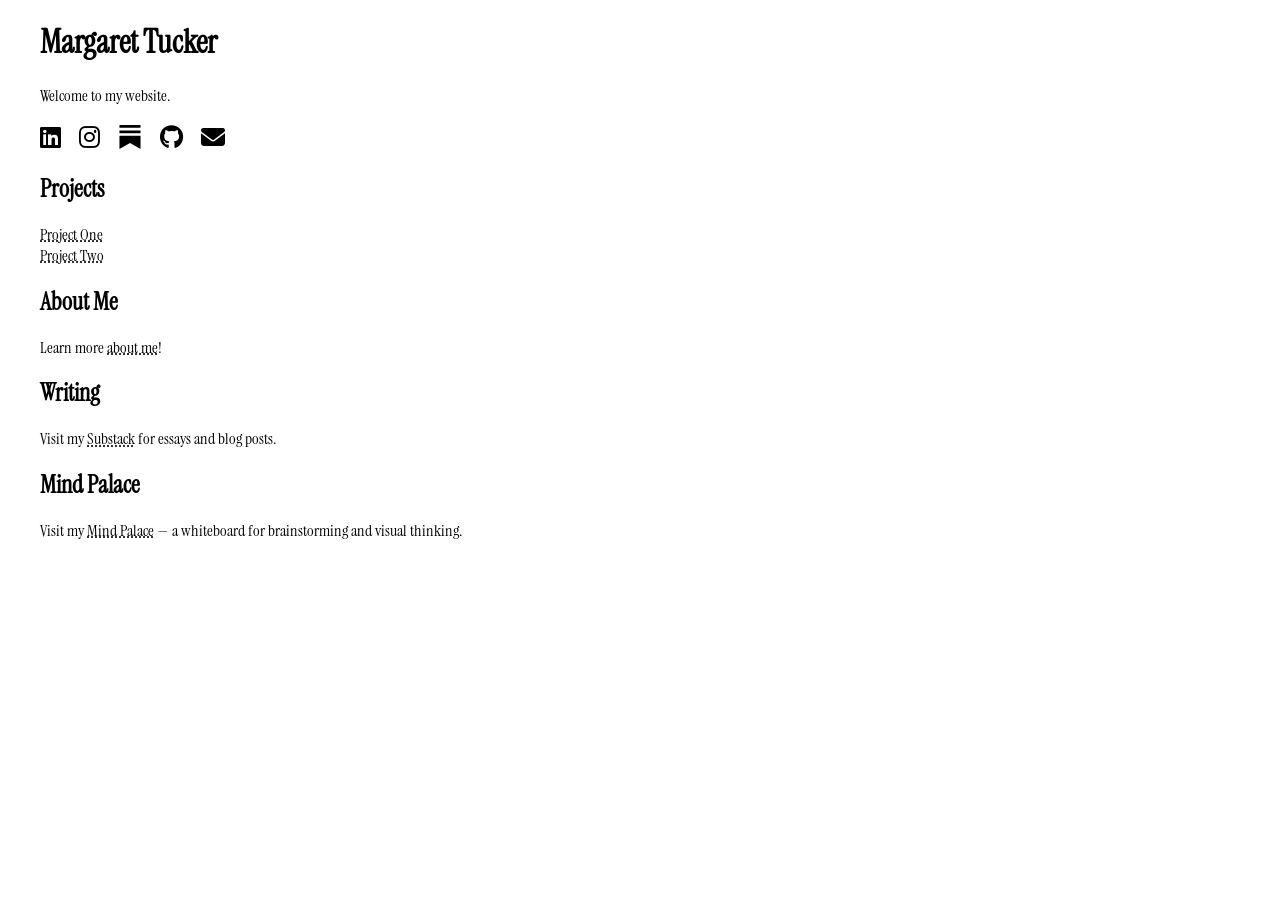
<file: index.html>
<!DOCTYPE html>
<html lang="en">
<head>
  <meta charset="UTF-8">
  <title>Margaret Tucker</title>
  <meta name="viewport" content="width=device-width, initial-scale=1.0">
  <link rel="stylesheet" href="styles.css">
  <link href="https://fonts.googleapis.com/css2?family=Instrument+Serif:ital,wght@0,400;1,400&display=swap" rel="stylesheet">
<link rel="stylesheet" href="https://cdnjs.cloudflare.com/ajax/libs/font-awesome/6.7.2/css/all.min.css">
</head>
<body>
  <main>
    <h1>Margaret Tucker</h1>
    <p>Welcome to my website.</p>
    <nav class="social-icons">
      <a href="https://www.linkedin.com/in/margaret-a-tucker/" target="_blank" rel="noopener" aria-label="LinkedIn"><i class="fa-brands fa-linkedin"></i></a>
      <a href="https://www.instagram.com/diaryofmargaret/" target="_blank" rel="noopener" aria-label="Instagram"><i class="fa-brands fa-instagram"></i></a>
           <a href="https://margaretanntucker.substack.com/" target="_blank" rel="noopener" aria-label="Substack">
        <svg width="24" height="24" viewBox="0 0 24 24" fill="currentColor" xmlns="http://www.w3.org/2000/svg">
          <path d="M22.539 8.242H1.46V5.406h21.08v2.836zM1.46 10.812V24L12 18.11 22.54 24V10.812H1.46zM22.54 0H1.46v2.836h21.08V0z"/>
        </svg>
      </a>
      <a href="https://github.com/margaret-tucker" target="_blank" rel="noopener" aria-label="GitHub"><i class="fa-brands fa-github"></i></a>
      <a href="mailto:tuckermargaret97@gmail.com" aria-label="Email"><i class="fa-solid fa-envelope"></i></a>
    </nav>

    <section>
      <h2>Projects</h2>
      <ul>
        <li><a href="#">Project One</a></li>
        <li><a href="#">Project Two</a></li>
      </ul>
    </section>

    <!-- NEW SECTIONS WITH LINKS -->
    <section>
      <h2>About Me</h2>
      <p>
        Learn more <a href="about.html">about me</a>!
      </p>
    </section>

    <section>
      <h2>Writing</h2>
      <p>
        Visit my <a href="https://margaretanntucker.substack.com/" target="_blank" rel="noopener">Substack</a> for essays and blog posts.
      </p>
    </section>

    <section>
  <h2>Mind Palace</h2>
  <p>
    Visit my <a href="mind-palace.html">Mind Palace</a> — a whiteboard for brainstorming and visual thinking.
  </p>
</section>

    <!-- Add more sections as needed -->
  </main>
</body>
</html>
</file>
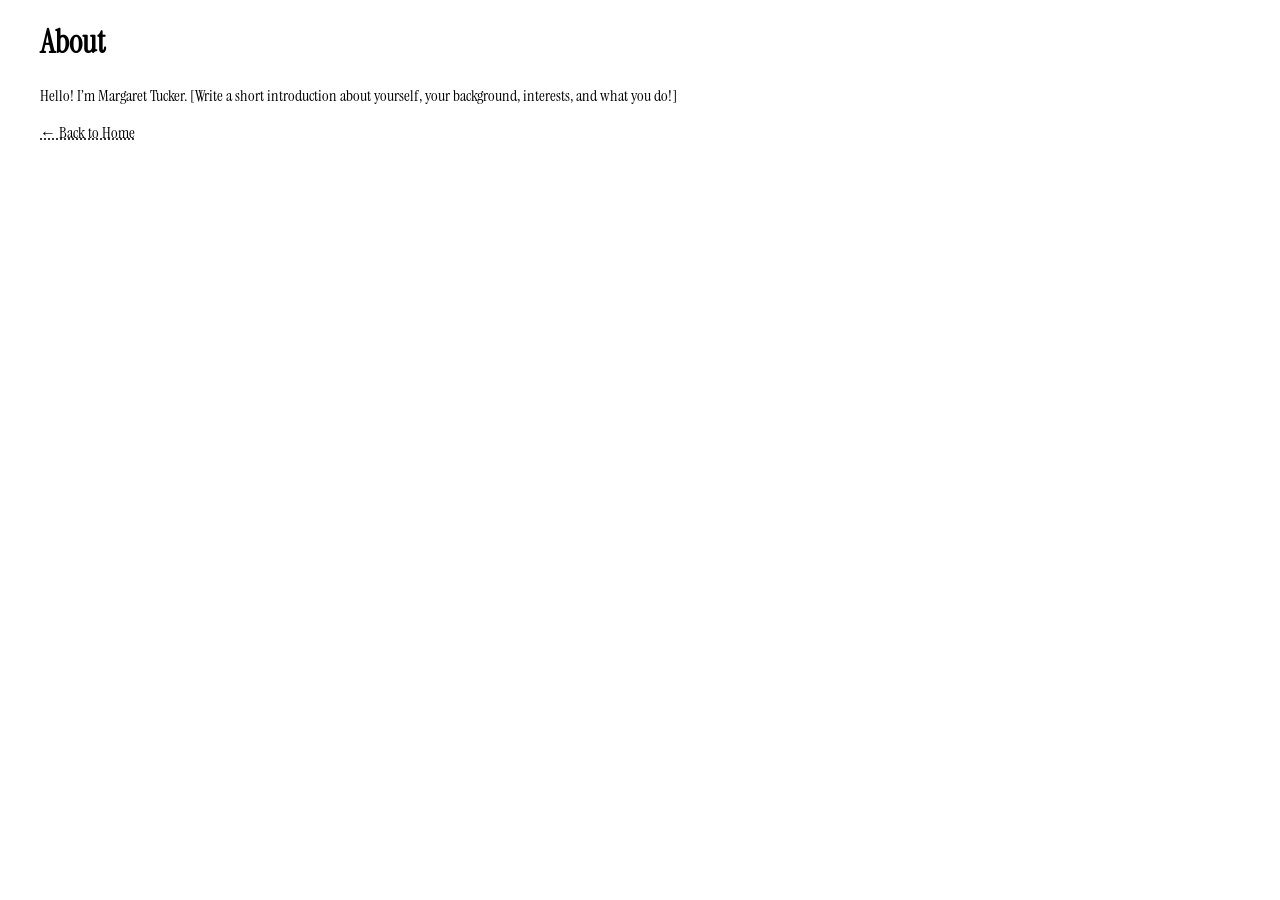
<file: about.html>
<!DOCTYPE html>
<html lang="en">
<head>
  <meta charset="UTF-8">
  <title>About – Margaret Tucker</title>
  <meta name="viewport" content="width=device-width, initial-scale=1.0">
  <link rel="stylesheet" href="styles.css">
  <link href="https://fonts.googleapis.com/css2?family=Instrument+Serif:ital,wght@0,400;1,400&display=swap" rel="stylesheet">
</head>
<body>
  <main>
    <h1>About</h1>
    <p>Hello! I’m Margaret Tucker. [Write a short introduction about yourself, your background, interests, and what you do!]</p>
    <a href="index.html">← Back to Home</a>
  </main>
</body>
</html>
</file>
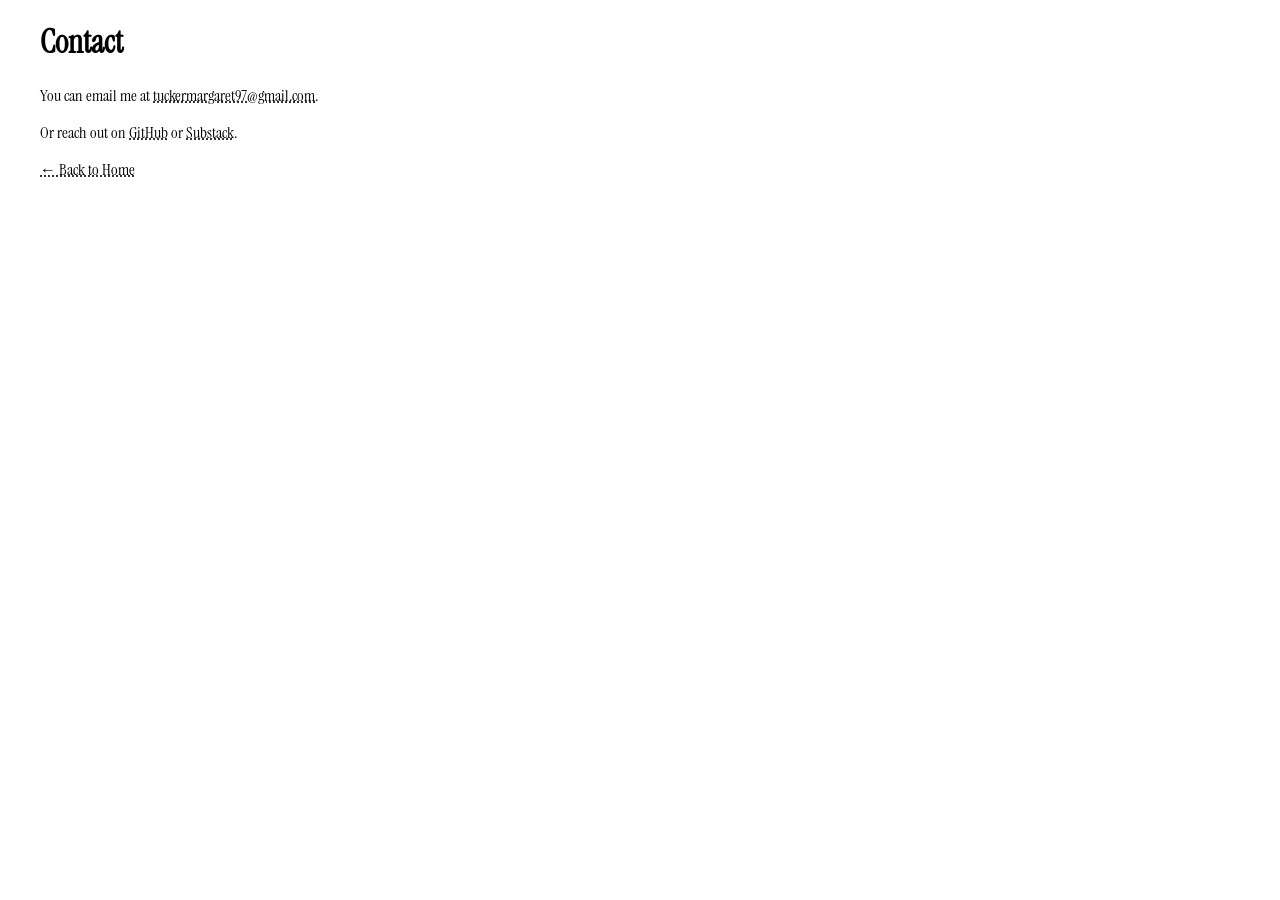
<file: contact.html>
<!DOCTYPE html>
<html lang="en">
<head>
  <meta charset="UTF-8">
  <title>Contact – Margaret Tucker</title>
  <meta name="viewport" content="width=device-width, initial-scale=1.0">
  <link rel="stylesheet" href="styles.css">
  <link href="https://fonts.googleapis.com/css2?family=Instrument+Serif:ital,wght@0,400;1,400&display=swap" rel="stylesheet">
</head>
<body>
  <main>
    <h1>Contact</h1>
    <p>You can email me at <a href="mailto:tuckermargaret97@gmail.com">tuckermargaret97@gmail.com</a>.</p>
    <p>Or reach out on <a href="https://github.com/margaret-tucker" target="_blank" rel="noopener">GitHub</a> or <a href="https://margaretanntucker.substack.com/" target="_blank" rel="noopener">Substack</a>.</p>
    <a href="index.html">← Back to Home</a>
  </main>
</body>
</html>
</file>
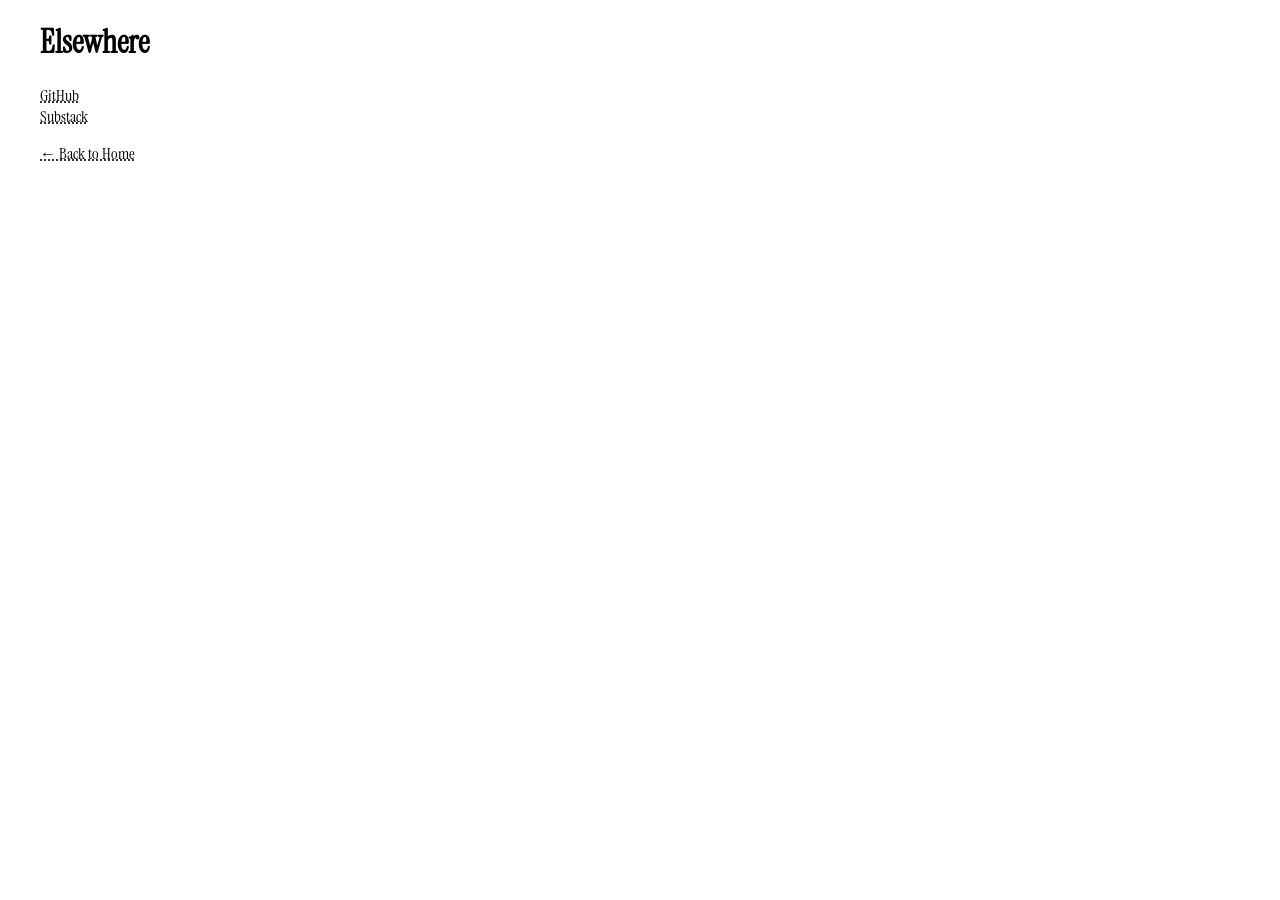
<file: elsewhere.html>
<!DOCTYPE html>
<html lang="en">
<head>
  <meta charset="UTF-8">
  <title>Elsewhere – Margaret Tucker</title>
  <meta name="viewport" content="width=device-width, initial-scale=1.0">
  <link rel="stylesheet" href="styles.css">
  <link href="https://fonts.googleapis.com/css2?family=Instrument+Serif:ital,wght@0,400;1,400&display=swap" rel="stylesheet">
</head>
<body>
  <main>
    <h1>Elsewhere</h1>
    <ul>
      <li><a href="https://github.com/margaret-tucker" target="_blank" rel="noopener">GitHub</a></li>
      <li><a href="https://margaretanntucker.substack.com/" target="_blank" rel="noopener">Substack</a></li>
      <!-- Add any other social or portfolio links -->
    </ul>
    <a href="index.html">← Back to Home</a>
  </main>
</body>
</html>
</file>
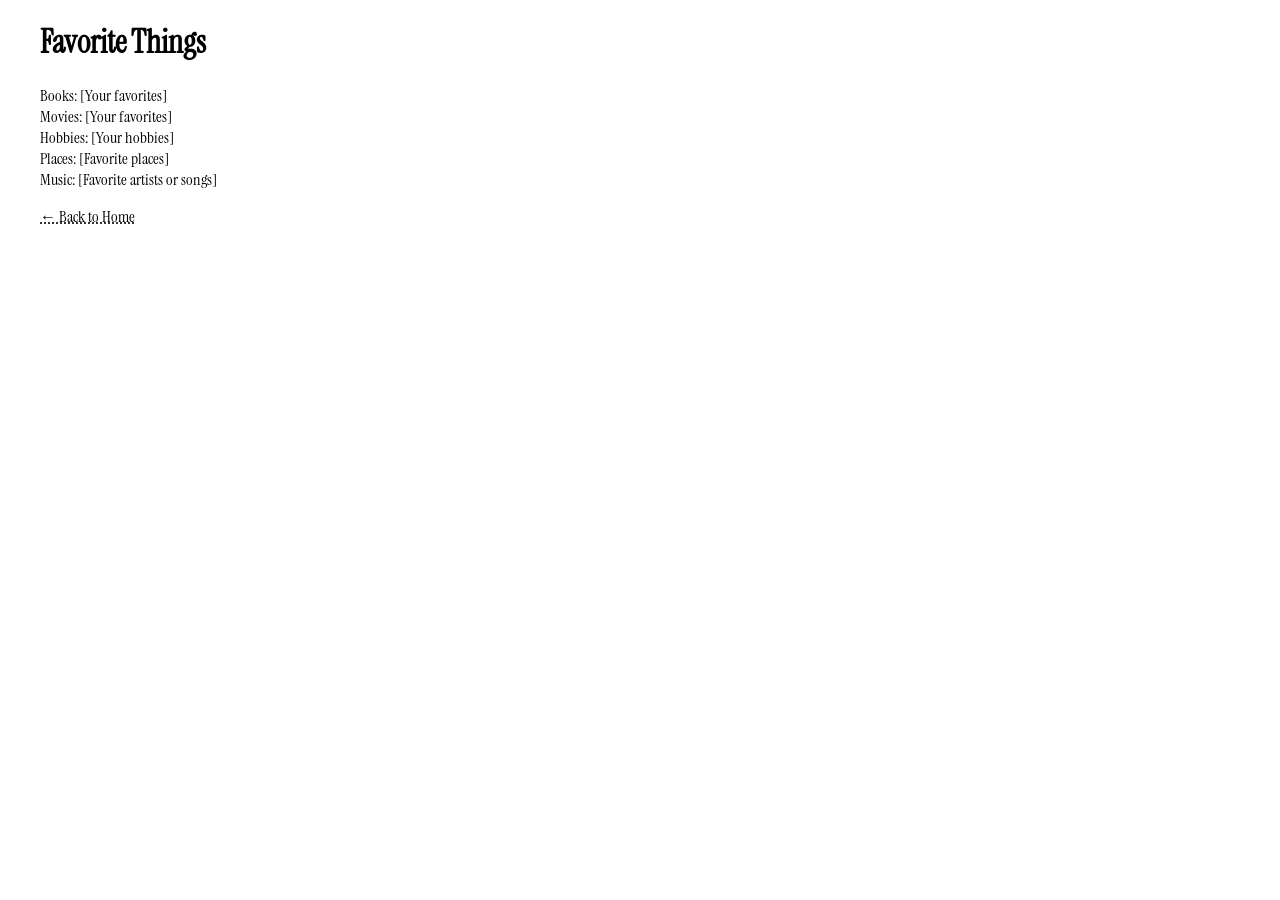
<file: favorite-things.html>
<!DOCTYPE html>
<html lang="en">
<head>
  <meta charset="UTF-8">
  <title>Favorite Things – Margaret Tucker</title>
  <meta name="viewport" content="width=device-width, initial-scale=1.0">
  <link rel="stylesheet" href="styles.css">
  <link href="https://fonts.googleapis.com/css2?family=Instrument+Serif:ital,wght@0,400;1,400&display=swap" rel="stylesheet">
</head>
<body>
  <main>
    <h1>Favorite Things</h1>
    <ul>
      <li>Books: [Your favorites]</li>
      <li>Movies: [Your favorites]</li>
      <li>Hobbies: [Your hobbies]</li>
      <li>Places: [Favorite places]</li>
      <li>Music: [Favorite artists or songs]</li>
      <!-- Add or remove categories as you like -->
    </ul>
    <a href="index.html">← Back to Home</a>
  </main>
</body>
</html>
</file>
<file: styles.css>
body {
    font-family: 'Instrument Serif', serif;
    margin: 0;
    padding: 0 20px;
}

main {
    padding: 0 20px;
}

h2 {
  font-family: 'Instrument Serif', serif;
}

.container {
    max-width: 900px;
    margin-left: 50px;
}

.text-block {
  padding-top: 11px;
}

ul {
  list-style-type: none;
  padding: 0;
}

a {
  text-decoration-style: dotted;
  color: black;
}

a:hover {
  background-color: gray;
}

#last-updated {
    position: fixed;
    bottom: 0;
    margin-left: 50px;
}

@media only screen and (max-width: 1050px) {
  html, body {
      width: 100%;
      max-width: 100%;
      overflow-y: hidden;
  }
  .container {
      width: 77%;
      max-width: 100%;
      margin: auto;
  }
}
.social-icons {
  display: flex;
  gap: 18px;
  margin-top: 10px;
}

.social-icons a {
  font-size: 24px;
  color: black;
  text-decoration: none;
  transition: opacity 0.2s;
}

.social-icons svg {
  width: 1em;
  height: 1em;
  vertical-align: -0.125em;
}

.social-icons a:hover {
  opacity: 0.5;
}
@media only screen and (max-width: 1050px) {
  html, body {
      width: 100%;
      max-width: 100%;
      overflow-y: hidden;
  }
  main {
      padding: 0 15px;
  }
  .container {
      width: 77%;
      max-width: 100%;
      margin: auto;
  }
}
</file>
